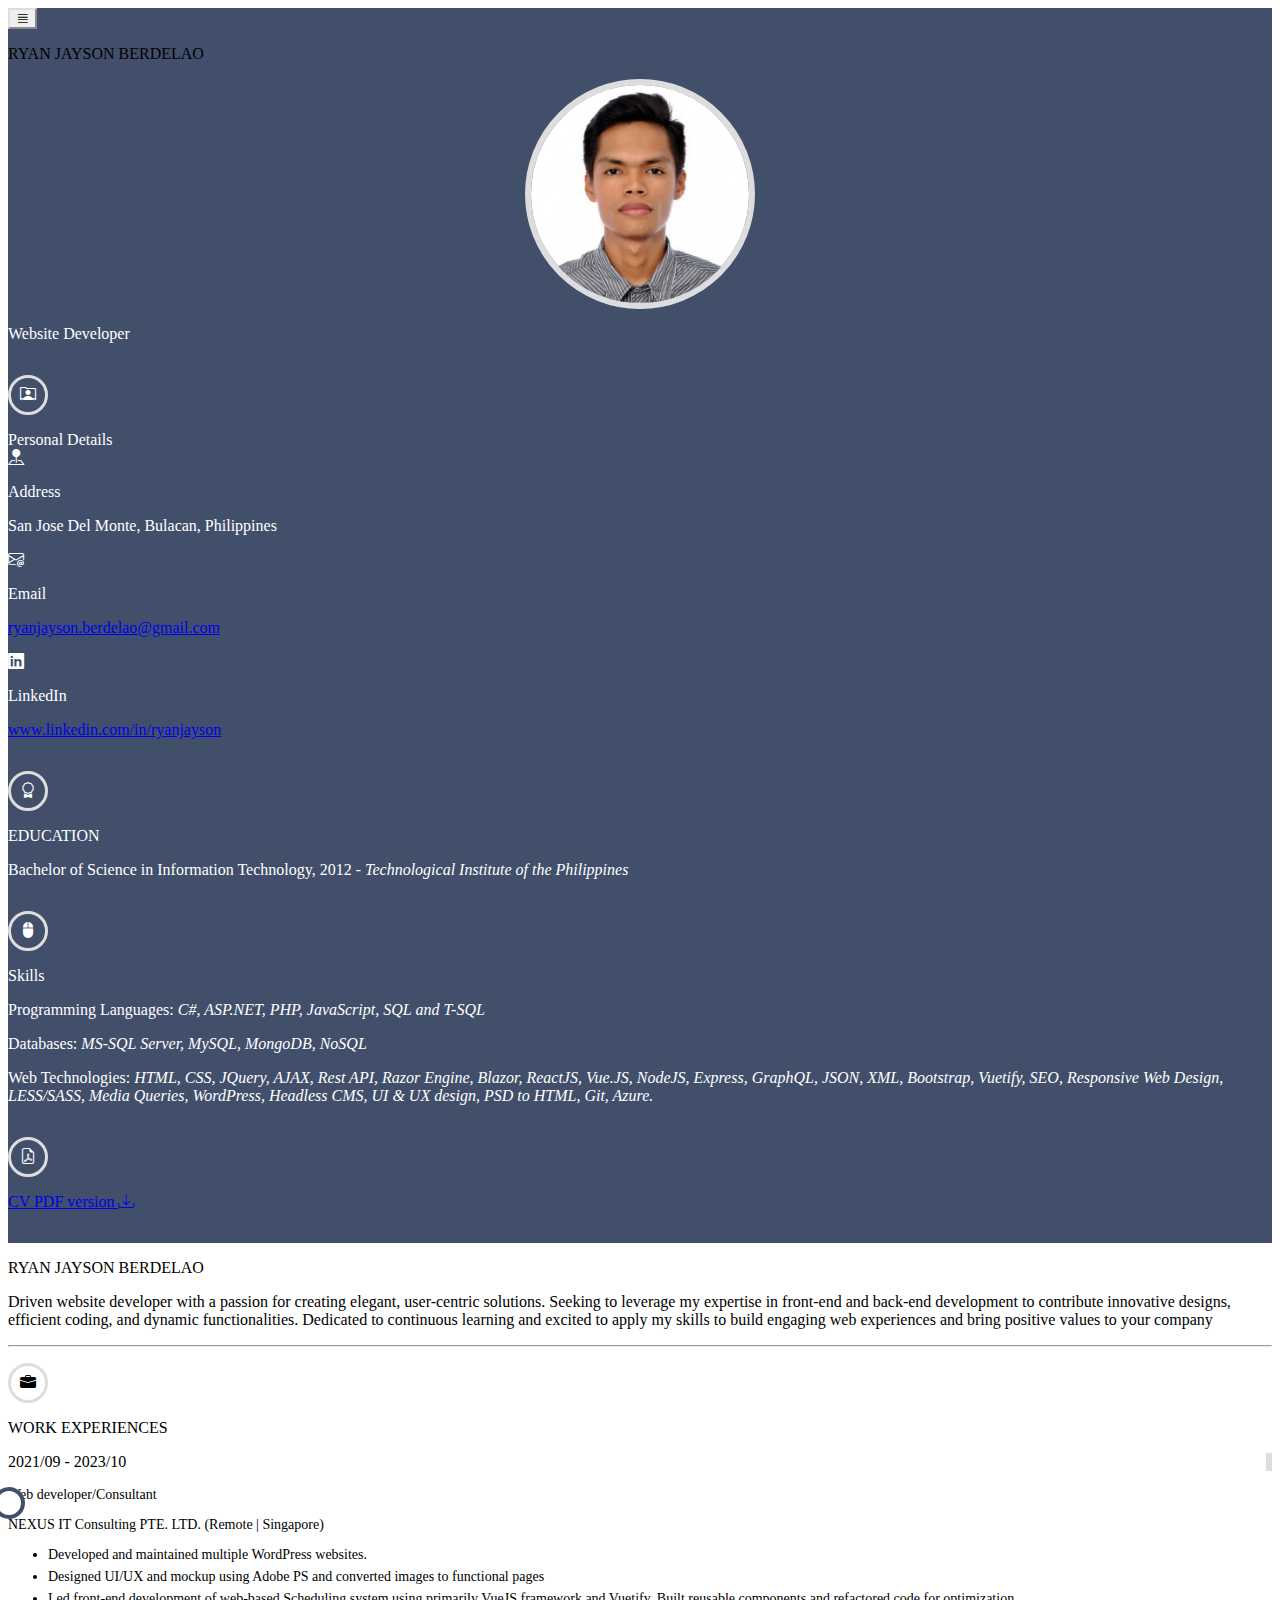
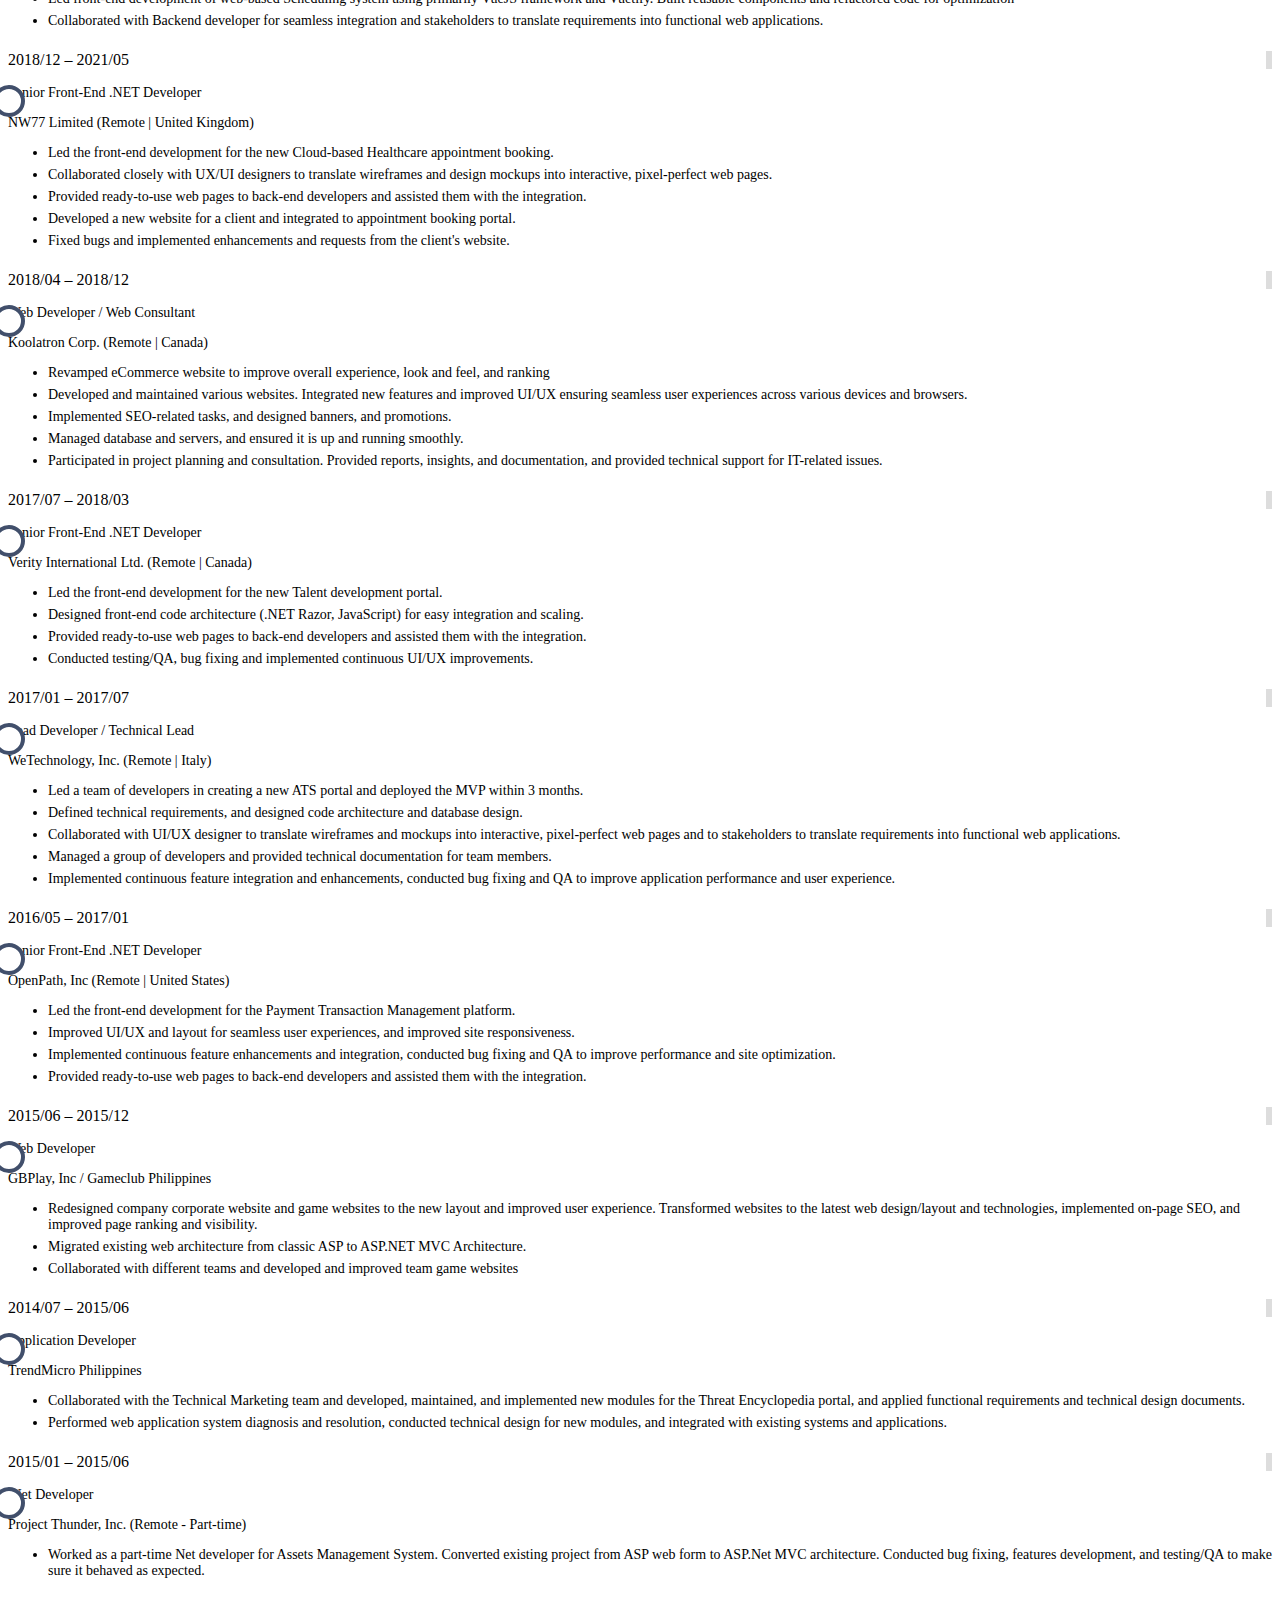
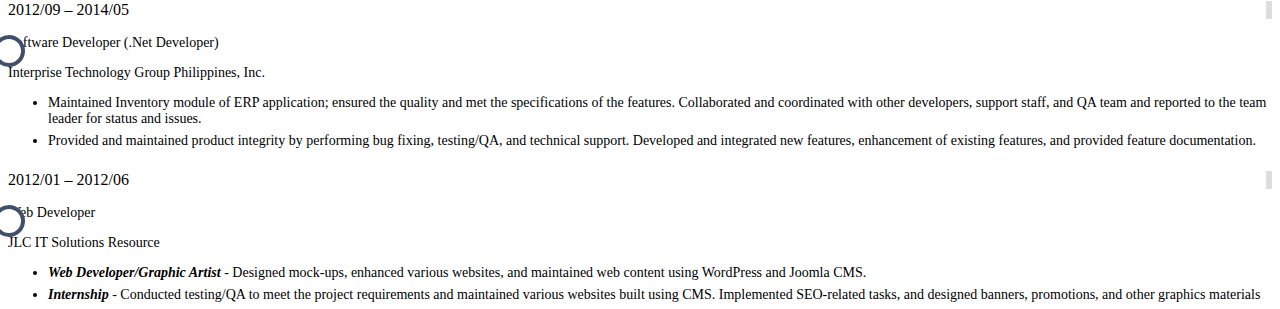
<file: index.html>
<!DOCTYPE html>
<html lang="en">
  <head>
    <meta charset="UTF-8" />
    <meta name="viewport" content="width=device-width, initial-scale=1.0" />
    <meta http-equiv="X-UA-Compatible" content="ie=edge" />
    <title>Ryan Jayson Berdelao | Website Developer</title>
    <link
      href="https://cdn.jsdelivr.net/npm/bootstrap@5.3.1/dist/css/bootstrap.min.css"
      rel="stylesheet"
      integrity="sha384-4bw+/aepP/YC94hEpVNVgiZdgIC5+VKNBQNGCHeKRQN+PtmoHDEXuppvnDJzQIu9"
      crossorigin="anonymous"
    />
    <link rel="preconnect" href="https://fonts.googleapis.com" />
    <link rel="preconnect" href="https://fonts.gstatic.com" crossorigin />
    <link
      href="https://fonts.googleapis.com/css2?family=Lato:wght@300;400&family=Oswald:wght@400;500;600;700&display=swap"
      rel="stylesheet"
    />
    <link
      rel="stylesheet"
      href="https://cdn.jsdelivr.net/npm/bootstrap-icons@1.11.1/font/bootstrap-icons.css"
    />
    <link rel="stylesheet" href="css/style.css" />
  </head>
  <body>
    <main>
      <div class="container-fluid">
        <div class="row">
          <div class="col-md-12 col-lg-3 p-0">
            <nav class="navbar navbar-expand-lg">
              <div class="container-fluid p-0">
                <button
                  class="navbar-toggler text-light mx-2"
                  type="button"
                  data-bs-toggle="collapse"
                  data-bs-target="#navbarSupportedContent"
                  aria-controls="navbarSupportedContent"
                  aria-expanded="false"
                  aria-label="Toggle navigation"
                >
                  <i class="h1 bi bi-justify"></i>
                </button>

                <p class="h3 px-2 text-light flex-grow-1 d-lg-none">
                  RYAN JAYSON BERDELAO
                </p>

                <div
                  class="collapse navbar-collapse"
                  id="navbarSupportedContent"
                >
                  <section id="sidebar">
                    <div class="profile mt-4">
                      <img src="./img/profile.jpg" />
                    </div>
                    <p class="text-center p-4 m-0 w-100 h4">
                      Website Developer
                    </p>

                    <div class="d-flex align-items-center px-3 text-uppercase">
                      <p class="rounded-circle-icon m-0 me-2">
                        <i class="bi bi-person-rolodex fs-5"></i>
                      </p>
                      Personal Details
                    </div>

                    <div class="profile-personal p-4 pb-5">
                      <div class="profile-item d-flex flex-wrap flex-lg-nowrap">
                        <i class="bi bi-pin-map-fill fs-5 me-4 me-lg-3"></i>
                        <div class="d-flex flex-column">
                          <p class="m-0">Address</p>
                          <p class="text-white-50 small">
                            San Jose Del Monte, Bulacan, Philippines
                          </p>
                        </div>
                      </div>

                      <div class="profile-item d-flex flex-wrap flex-lg-nowrap">
                        <i class="bi bi-envelope-at fs-5 me-4 me-lg-3"></i>
                        <div class="d-flex flex-column">
                          <p class="m-0">Email</p>
                          <p class="text-white-50 small">
                            <a
                              href="mailto:ryanjayson.berdelao@gmail.com"
                              class="text-white-50"
                              >ryanjayson.berdelao@gmail.com</a
                            >
                          </p>
                        </div>
                      </div>

                      <div class="profile-item d-flex flex-wrap flex-lg-nowrap">
                        <i class="bi bi-linkedin fs-5 me-4 me-lg-3"></i>
                        <div class="d-flex flex-column">
                          <p class="m-0">LinkedIn</p>
                          <p class="text-white-50 small">
                            <a
                              href="https://www.linkedin.com/in/ryanjayson/"
                              class="text-white-50"
                              target="_blank"
                              >www.linkedin.com/in/ryanjayson</a
                            >
                          </p>
                        </div>
                      </div>
                    </div>

                    <div class="d-flex align-items-center px-3 text-uppercase">
                      <p class="rounded-circle-icon m-0 me-2">
                        <i class="bi bi-award fs-5"></i>
                      </p>
                      EDUCATION
                    </div>
                    <div class="profile-personal p-4 pb-5">
                      <div class="profile-item d-flex">
                        <p class="m-0">
                          Bachelor of Science in Information Technology, 2012 -
                          <i class="m-0 text-white-50">
                            Technological Institute of the Philippines
                          </i>
                        </p>
                      </div>
                    </div>

                    <div class="d-flex align-items-center px-3 text-uppercase">
                      <p class="rounded-circle-icon m-0 me-2">
                        <i class="bi bi-mouse2-fill fs-5"></i>
                      </p>
                      Skills
                    </div>
                    <div class="profile-personal p-4 pb-5">
                      <div class="profile-item d-flex">
                        <p class="m-0">
                          Programming Languages:
                          <i class="m-0 text-white-50 fst-normal">
                            C#, ASP.NET, PHP, JavaScript, SQL and T-SQL
                          </i>
                        </p>
                      </div>

                      <div class="profile-item d-flex">
                        <p class="m-0">
                          Databases:
                          <i class="m-0 text-white-50 fst-normal">
                            MS-SQL Server, MySQL, MongoDB, NoSQL
                          </i>
                        </p>
                      </div>

                      <div class="profile-item d-flex">
                        <p class="m-0">
                          Web Technologies:
                          <i class="m-0 text-white-50 fst-normal">
                            HTML, CSS, JQuery, AJAX, Rest API, Razor Engine,
                            Blazor, ReactJS, Vue.JS, NodeJS, Express, GraphQL,
                            JSON, XML, Bootstrap, Vuetify, SEO, Responsive Web
                            Design, LESS/SASS, Media Queries, WordPress,
                            Headless CMS, UI & UX design, PSD to HTML, Git,
                            Azure.
                          </i>
                        </p>
                      </div>
                    </div>

                    <div
                      class="d-flex align-items-center px-3 text-uppercase is-full pb-5"
                    >
                      <p class="rounded-circle-icon m-0 me-2">
                        <i class="bi bi-file-earmark-code fs-5"></i>
                      </p>
                      <a href="portfolio.html" class="text-white-50"
                        >Portfolio</a
                      >
                    </div>

                    <div class="d-flex align-items-center px-3">
                      <p class="rounded-circle-icon m-0 me-2">
                        <i class="bi bi-file-earmark-pdf fs-5"></i>
                      </p>

                      <a
                        href="./assets/RYAN JAYSON BERDELAO.pdf"
                        class="text-white-50"
                        target="_blank"
                      >
                        CV PDF version
                        <i class="bi bi-download"></i>
                      </a>
                    </div>

                    <p id="gfg"></p>
                  </section>
                </div>
              </div>
            </nav>
          </div>

          <div class="col-md-12 col-lg-9 p-0">
            <p id="about" class="h2 pt-3 px-3 d-none d-lg-block">
              RYAN JAYSON BERDELAO
            </p>
            <p class="text-secondary py-3 px-3">
              Driven website developer with a passion for creating elegant,
              user-centric solutions. Seeking to leverage my expertise in
              front-end and back-end development to contribute innovative
              designs, efficient coding, and dynamic functionalities. Dedicated
              to continuous learning and excited to apply my skills to build
              engaging web experiences and bring positive values to your company
            </p>
            <hr class="mx-3" />

            <div id="work-experience" class="d-flex align-items-center px-3">
              <p class="rounded-circle-icon m-0 me-2">
                <i class="bi bi-briefcase-fill"></i>
              </p>
              WORK EXPERIENCES
            </div>
            <div class="timeline px-3">
              <div class="timeline-item d-flex flex-row">
                <div class="timeline-date p-2"><p>2021/09 - 2023/10</p></div>
                <div class="timeline-content px-3 px-md-5 pb-2">
                  <p class="fs-5 m-0">Web developer/Consultant</p>
                  <p class="text-secondary mb-1">
                    NEXUS IT Consulting PTE. LTD. (Remote | Singapore)
                  </p>
                  <ul class="text-secondary">
                    <li>
                      Developed and maintained multiple WordPress websites.
                    </li>
                    <li>
                      Designed UI/UX and mockup using Adobe PS and converted
                      images to functional pages
                    </li>
                    <li>
                      Led front-end development of web-based Scheduling system
                      using primarily VueJS framework and Vuetify. Built
                      reusable components and refactored code for optimization
                    </li>
                    <li>
                      Collaborated with Backend developer for seamless
                      integration and stakeholders to translate requirements
                      into functional web applications.
                    </li>
                  </ul>
                </div>
              </div>

              <div class="timeline-item d-flex flex-row">
                <div class="timeline-date p-2"><p>2018/12 – 2021/05</p></div>
                <div class="timeline-content px-3 px-md-5 pb-2">
                  <p class="fs-5 m-0">Senior Front-End .NET Developer</p>
                  <p class="text-secondary mb-1">
                    NW77 Limited (Remote | United Kingdom)
                  </p>
                  <ul class="text-secondary">
                    <li>
                      Led the front-end development for the new Cloud-based
                      Healthcare appointment booking.
                    </li>
                    <li>
                      Collaborated closely with UX/UI designers to translate
                      wireframes and design mockups into interactive,
                      pixel-perfect web pages.
                    </li>
                    <li>
                      Provided ready-to-use web pages to back-end developers and
                      assisted them with the integration.
                    </li>
                    <li>
                      Developed a new website for a client and integrated to
                      appointment booking portal.
                    </li>
                    <li>
                      Fixed bugs and implemented enhancements and requests from
                      the client's website.
                    </li>
                  </ul>
                </div>
              </div>

              <div class="timeline-item d-flex flex-row">
                <div class="timeline-date p-2"><p>2018/04 – 2018/12</p></div>
                <div class="timeline-content px-3 px-md-5 pb-2">
                  <p class="fs-5 m-0">Web Developer / Web Consultant</p>
                  <p class="text-secondary mb-1">
                    Koolatron Corp. (Remote | Canada)
                  </p>
                  <ul class="text-secondary">
                    <li>
                      Revamped eCommerce website to improve overall experience,
                      look and feel, and ranking
                    </li>
                    <li>
                      Developed and maintained various websites. Integrated new
                      features and improved UI/UX ensuring seamless user
                      experiences across various devices and browsers.
                    </li>
                    <li>
                      Implemented SEO-related tasks, and designed banners, and
                      promotions.
                    </li>
                    <li>
                      Managed database and servers, and ensured it is up and
                      running smoothly.
                    </li>
                    <li>
                      Participated in project planning and consultation.
                      Provided reports, insights, and documentation, and
                      provided technical support for IT-related issues.
                    </li>
                  </ul>
                </div>
              </div>

              <div class="timeline-item d-flex flex-row">
                <div class="timeline-date p-2"><p>2017/07 – 2018/03</p></div>
                <div class="timeline-content px-3 px-md-5 pb-2">
                  <p class="fs-5 m-0">Senior Front-End .NET Developer</p>
                  <p class="text-secondary mb-1">
                    Verity International Ltd. (Remote | Canada)
                  </p>
                  <ul class="text-secondary">
                    <li>
                      Led the front-end development for the new Talent
                      development portal.
                    </li>
                    <li>
                      Designed front-end code architecture (.NET Razor,
                      JavaScript) for easy integration and scaling.
                    </li>
                    <li>
                      Provided ready-to-use web pages to back-end developers and
                      assisted them with the integration.
                    </li>
                    <li>
                      Conducted testing/QA, bug fixing and implemented
                      continuous UI/UX improvements.
                    </li>
                  </ul>
                </div>
              </div>

              <div class="timeline-item d-flex flex-row">
                <div class="timeline-date p-2"><p>2017/01 – 2017/07</p></div>
                <div class="timeline-content px-3 px-md-5 pb-2">
                  <p class="fs-5 m-0">Lead Developer / Technical Lead</p>
                  <p class="text-secondary mb-1">
                    WeTechnology, Inc. (Remote | Italy)
                  </p>
                  <ul class="text-secondary">
                    <li>
                      Led a team of developers in creating a new ATS portal and
                      deployed the MVP within 3 months.
                    </li>
                    <li>
                      Defined technical requirements, and designed code
                      architecture and database design.
                    </li>
                    <li>
                      Collaborated with UI/UX designer to translate wireframes
                      and mockups into interactive, pixel-perfect web pages and
                      to stakeholders to translate requirements into functional
                      web applications.
                    </li>
                    <li>
                      Managed a group of developers and provided technical
                      documentation for team members.
                    </li>
                    <li>
                      Implemented continuous feature integration and
                      enhancements, conducted bug fixing and QA to improve
                      application performance and user experience.
                    </li>
                  </ul>
                </div>
              </div>

              <div class="timeline-item d-flex flex-row">
                <div class="timeline-date p-2"><p>2016/05 – 2017/01</p></div>
                <div class="timeline-content px-3 px-md-5 pb-2">
                  <p class="fs-5 m-0">Senior Front-End .NET Developer</p>
                  <p class="text-secondary mb-1">
                    OpenPath, Inc (Remote | United States)
                  </p>
                  <ul class="text-secondary">
                    <li>
                      Led the front-end development for the Payment Transaction
                      Management platform.
                    </li>
                    <li>
                      Improved UI/UX and layout for seamless user experiences,
                      and improved site responsiveness.
                    </li>
                    <li>
                      Implemented continuous feature enhancements and
                      integration, conducted bug fixing and QA to improve
                      performance and site optimization.
                    </li>
                    <li>
                      Provided ready-to-use web pages to back-end developers and
                      assisted them with the integration.
                    </li>
                  </ul>
                </div>
              </div>

              <div class="timeline-item d-flex flex-row">
                <div class="timeline-date p-2"><p>2015/06 – 2015/12</p></div>
                <div class="timeline-content px-3 px-md-5 pb-2">
                  <p class="fs-5 m-0">Web Developer</p>
                  <p class="text-secondary mb-1">
                    GBPlay, Inc / Gameclub Philippines
                  </p>
                  <ul class="text-secondary">
                    <li>
                      Redesigned company corporate website and game websites to
                      the new layout and improved user experience. Transformed
                      websites to the latest web design/layout and technologies,
                      implemented on-page SEO, and improved page ranking and
                      visibility.
                    </li>
                    <li>
                      Migrated existing web architecture from classic ASP to
                      ASP.NET MVC Architecture.
                    </li>
                    <li>
                      Collaborated with different teams and developed and
                      improved team game websites
                    </li>
                  </ul>
                </div>
              </div>

              <div class="timeline-item d-flex flex-row">
                <div class="timeline-date p-2"><p>2014/07 – 2015/06</p></div>
                <div class="timeline-content px-3 px-md-5 pb-2">
                  <p class="fs-5 m-0">Application Developer</p>
                  <p class="text-secondary mb-1">TrendMicro Philippines</p>
                  <ul class="text-secondary">
                    <li>
                      Collaborated with the Technical Marketing team and
                      developed, maintained, and implemented new modules for the
                      Threat Encyclopedia portal, and applied functional
                      requirements and technical design documents.
                    </li>
                    <li>
                      Performed web application system diagnosis and resolution,
                      conducted technical design for new modules, and integrated
                      with existing systems and applications.
                    </li>
                  </ul>
                </div>
              </div>

              <div class="timeline-item d-flex flex-row">
                <div class="timeline-date p-2"><p>2015/01 – 2015/06</p></div>
                <div class="timeline-content px-3 px-md-5 pb-2">
                  <p class="fs-5 m-0">.Net Developer</p>
                  <p class="text-secondary mb-1">
                    Project Thunder, Inc. (Remote - Part-time)
                  </p>
                  <ul class="text-secondary">
                    <li>
                      Worked as a part-time Net developer for Assets Management
                      System. Converted existing project from ASP web form to
                      ASP.Net MVC architecture. Conducted bug fixing, features
                      development, and testing/QA to make sure it behaved as
                      expected.
                    </li>
                  </ul>
                </div>
              </div>

              <div class="timeline-item d-flex flex-row">
                <div class="timeline-date p-2"><p>2012/09 – 2014/05</p></div>
                <div class="timeline-content px-3 px-md-5 pb-2">
                  <p class="fs-5 m-0">Software Developer (.Net Developer)</p>
                  <p class="text-secondary mb-1">
                    Interprise Technology Group Philippines, Inc.
                  </p>
                  <ul class="text-secondary">
                    <li>
                      Maintained Inventory module of ERP application; ensured
                      the quality and met the specifications of the features.
                      Collaborated and coordinated with other developers,
                      support staff, and QA team and reported to the team leader
                      for status and issues.
                    </li>
                    <li>
                      Provided and maintained product integrity by performing
                      bug fixing, testing/QA, and technical support. Developed
                      and integrated new features, enhancement of existing
                      features, and provided feature documentation.
                    </li>
                  </ul>
                </div>
              </div>

              <div class="timeline-item d-flex flex-row">
                <div class="timeline-date p-2"><p>2012/01 – 2012/06</p></div>
                <div class="timeline-content px-3 px-md-5 pb-2">
                  <p class="fs-5 m-0">Web Developer</p>
                  <p class="text-secondary mb-1">JLC IT Solutions Resource</p>
                  <ul class="text-secondary">
                    <li>
                      <i
                        ><b class="text-secondary"
                          >Web Developer/Graphic Artist</b
                        ></i
                      >
                      - Designed mock-ups, enhanced various websites, and
                      maintained web content using WordPress and Joomla CMS.
                    </li>
                    <li>
                      <i><b class="text-secondary">Internship</b></i> -
                      Conducted testing/QA to meet the project requirements and
                      maintained various websites built using CMS. Implemented
                      SEO-related tasks, and designed banners, promotions, and
                      other graphics materials
                    </li>
                  </ul>
                </div>
              </div>
            </div>
          </div>
        </div>
      </div>
    </main>
  </body>
  <script
    src="https://code.jquery.com/jquery-3.6.1.js"
    integrity="sha256-3zlB5s2uwoUzrXK3BT7AX3FyvojsraNFxCc2vC/7pNI="
    crossorigin="anonymous"
  ></script>
  <script
    src="https://cdn.jsdelivr.net/npm/bootstrap@5.3.1/dist/js/bootstrap.bundle.min.js"
    integrity="sha384-HwwvtgBNo3bZJJLYd8oVXjrBZt8cqVSpeBNS5n7C8IVInixGAoxmnlMuBnhbgrkm"
    crossorigin="anonymous"
  ></script>
  <script>
    let params = new URL(document.location).searchParams;
    let full = params.get("full");
    var isFull = full === "true" || full === "1";

    if (isFull) {
      const showEl = document.getElementsByClassName("is-full");
      for (const el of showEl) {
        el.classList.add("activated");
      }
    }
  </script>

  <script src="https://ajax.googleapis.com/ajax/libs/jquery/3.2.1/jquery.min.js"></script>

  <script>
    $.getJSON("https://api.ipify.org?format=json", function (data) {
      //   $("#gfg").html(data.ip);
    });
  </script>
</html>
</file>
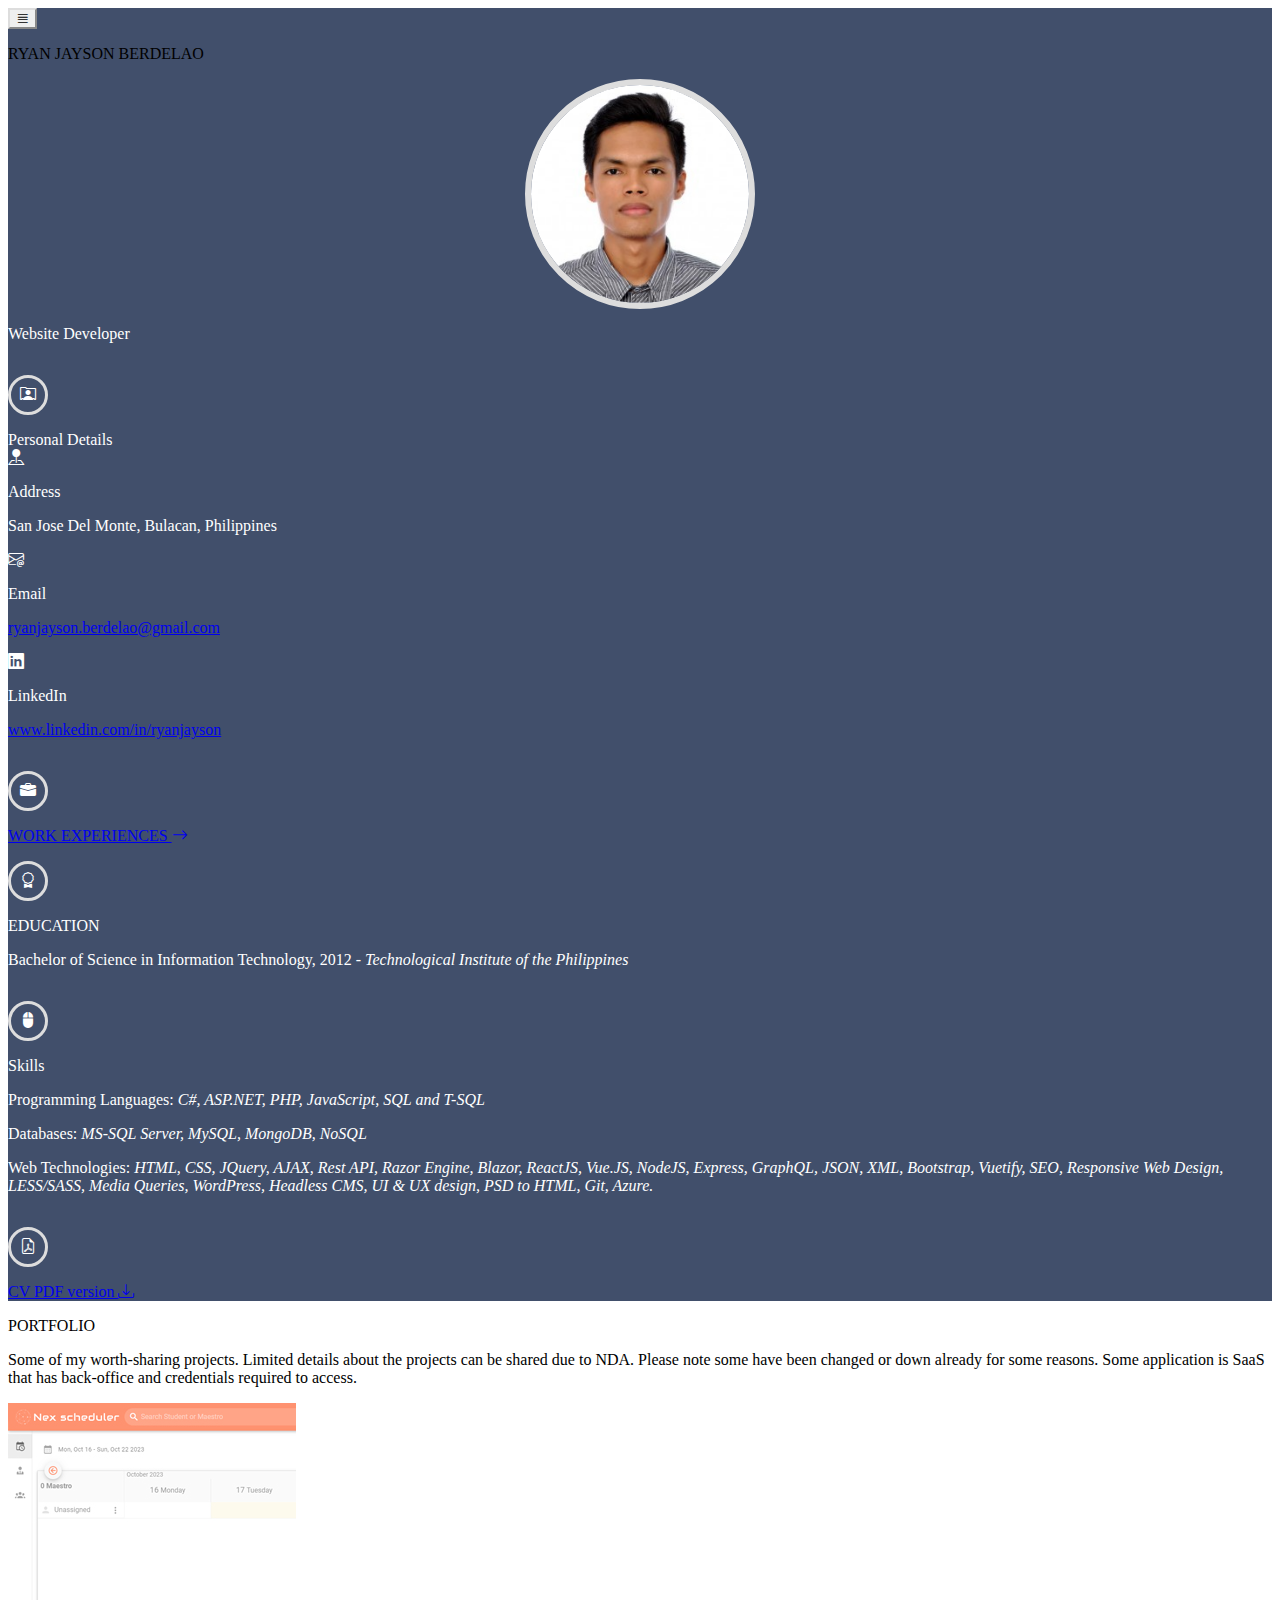
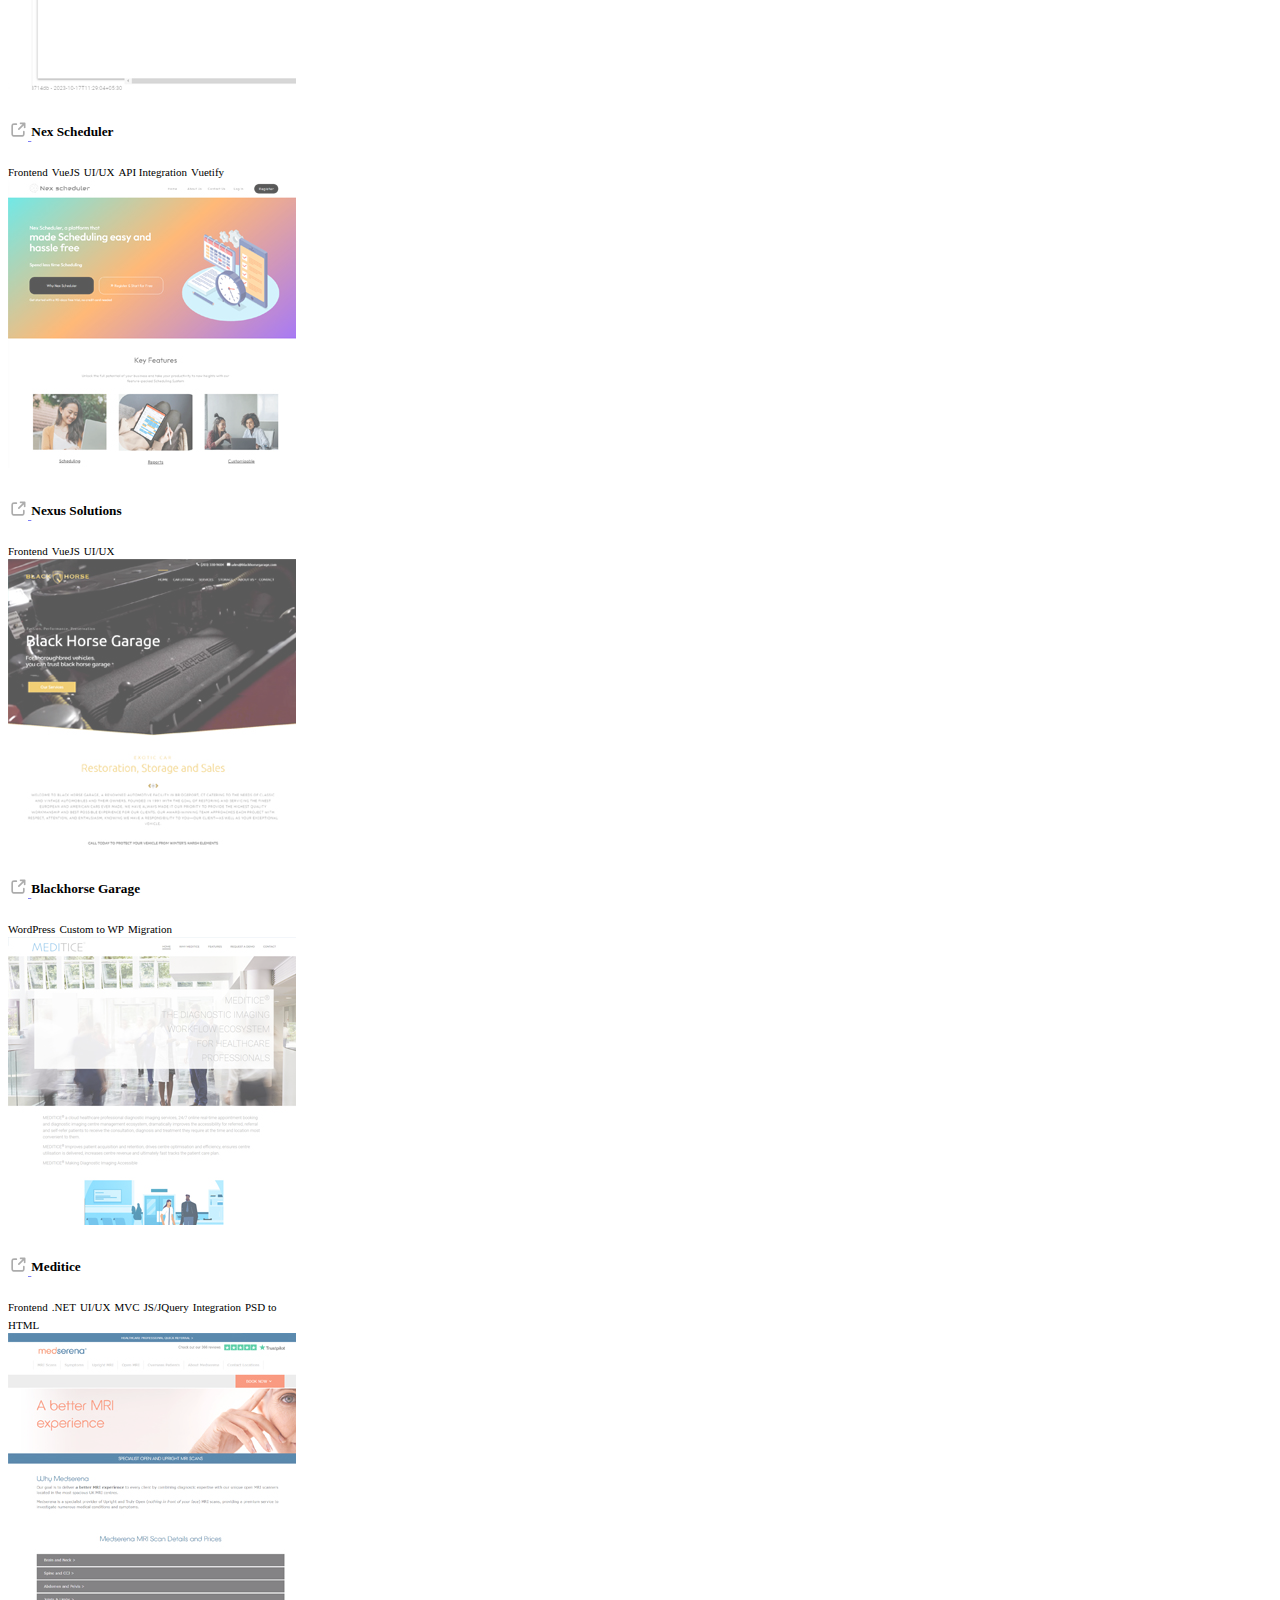
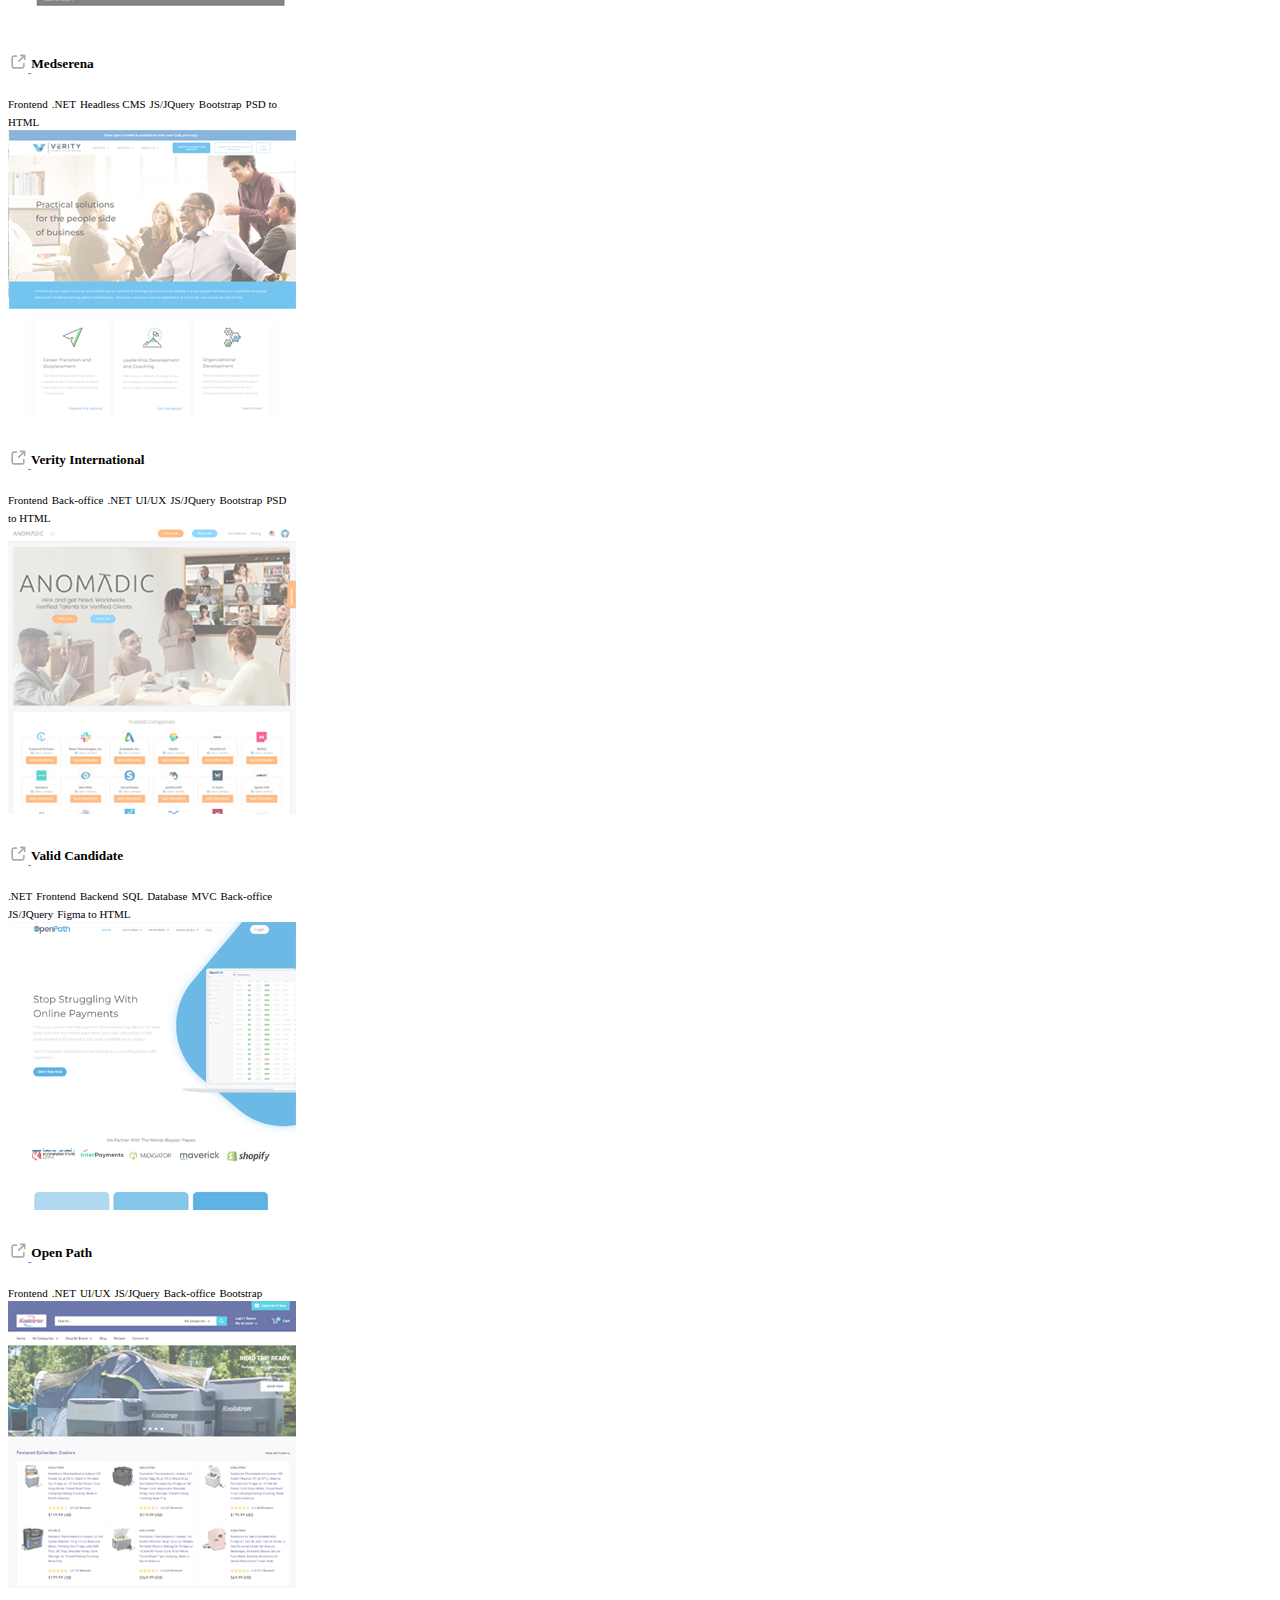
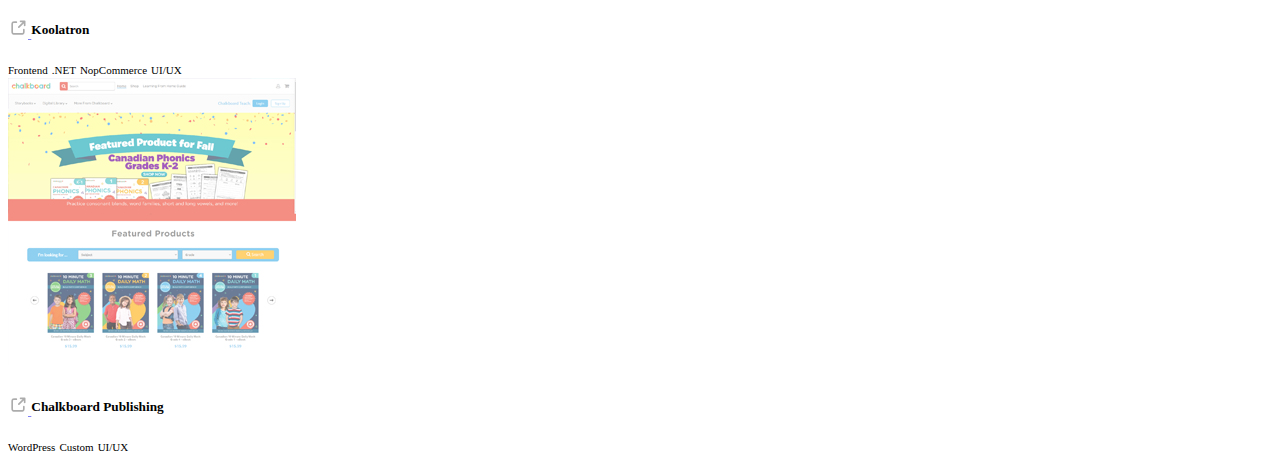
<file: portfolio.html>
<!DOCTYPE html>
<html lang="en">
  <head>
    <meta charset="UTF-8" />
    <meta name="viewport" content="width=device-width, initial-scale=1.0" />
    <meta http-equiv="X-UA-Compatible" content="ie=edge" />
    <title>Ryan Jayson Berdelao | Portfolio</title>
    <link
      href="https://cdn.jsdelivr.net/npm/bootstrap@5.3.1/dist/css/bootstrap.min.css"
      rel="stylesheet"
      integrity="sha384-4bw+/aepP/YC94hEpVNVgiZdgIC5+VKNBQNGCHeKRQN+PtmoHDEXuppvnDJzQIu9"
      crossorigin="anonymous"
    />
    <link rel="preconnect" href="https://fonts.googleapis.com" />
    <link rel="preconnect" href="https://fonts.gstatic.com" crossorigin />
    <link
      href="https://fonts.googleapis.com/css2?family=Lato:wght@300;400&family=Oswald:wght@400;500;600;700&display=swap"
      rel="stylesheet"
    />
    <link
      rel="stylesheet"
      href="https://cdn.jsdelivr.net/npm/bootstrap-icons@1.11.1/font/bootstrap-icons.css"
    />
    <link rel="stylesheet" href="css/style.css" />
  </head>
  <body>
    <main>
      <div class="container-fluid">
        <div class="row">
          <div class="col-md-12 col-lg-3 p-0">
            <nav class="navbar navbar-expand-lg">
              <div class="container-fluid p-0">
                <button
                  class="navbar-toggler text-light mx-2"
                  type="button"
                  data-bs-toggle="collapse"
                  data-bs-target="#navbarSupportedContent"
                  aria-controls="navbarSupportedContent"
                  aria-expanded="false"
                  aria-label="Toggle navigation"
                >
                  <i class="h1 bi bi-justify"></i>
                </button>

                <p class="h3 px-2 text-light flex-grow-1 d-lg-none">
                  RYAN JAYSON BERDELAO
                </p>

                <div
                  class="collapse navbar-collapse"
                  id="navbarSupportedContent"
                >
                  <section id="sidebar">
                    <div class="profile mt-4">
                      <img src="./img/profile.jpg" />
                    </div>
                    <p class="text-center p-4 m-0 w-100 h4">
                      Website Developer
                    </p>

                    <div class="d-flex align-items-center px-3 text-uppercase">
                      <p class="rounded-circle-icon m-0 me-2">
                        <i class="bi bi-person-rolodex fs-5"></i>
                      </p>
                      Personal Details
                    </div>

                    <div class="profile-personal p-4 pb-5">
                      <div class="profile-item d-flex flex-wrap flex-lg-nowrap">
                        <i class="bi bi-pin-map-fill fs-5 me-4 me-lg-3"></i>
                        <div class="d-flex flex-column">
                          <p class="m-0">Address</p>
                          <p class="text-white-50 small">
                            San Jose Del Monte, Bulacan, Philippines
                          </p>
                        </div>
                      </div>

                      <div class="profile-item d-flex flex-wrap flex-lg-nowrap">
                        <i class="bi bi-envelope-at fs-5 me-4 me-lg-3"></i>
                        <div class="d-flex flex-column">
                          <p class="m-0">Email</p>
                          <p class="text-white-50 small">
                            <a
                              href="mailto:ryanjayson.berdelao@gmail.com"
                              class="text-white-50"
                              >ryanjayson.berdelao@gmail.com</a
                            >
                          </p>
                        </div>
                      </div>

                      <div class="profile-item d-flex flex-wrap flex-lg-nowrap">
                        <i class="bi bi-linkedin fs-5 me-4 me-lg-3"></i>
                        <div class="d-flex flex-column">
                          <p class="m-0">LinkedIn</p>
                          <p class="text-white-50 small">
                            <a
                              href="https://www.linkedin.com/in/ryanjayson/"
                              class="text-white-50"
                              target="_blank"
                              >www.linkedin.com/in/ryanjayson</a
                            >
                          </p>
                        </div>
                      </div>
                    </div>

                    <div class="d-flex align-items-center px-3 pb-5">
                      <p class="rounded-circle-icon m-0 me-2">
                        <i class="bi bi-briefcase-fill"></i>
                      </p>

                      <a href="index.html?full=1" class="text-white-50">
                        WORK EXPERIENCES
                        <i class="bi bi-arrow-right"></i>
                      </a>
                    </div>

                    <div class="d-flex align-items-center px-3 text-uppercase">
                      <p class="rounded-circle-icon m-0 me-2">
                        <i class="bi bi-award fs-5"></i>
                      </p>
                      EDUCATION
                    </div>
                    <div class="profile-personal p-4 pb-5">
                      <div class="profile-item d-flex">
                        <p class="m-0">
                          Bachelor of Science in Information Technology, 2012 -
                          <i class="m-0 text-white-50">
                            Technological Institute of the Philippines
                          </i>
                        </p>
                      </div>
                    </div>

                    <div class="d-flex align-items-center px-3 text-uppercase">
                      <p class="rounded-circle-icon m-0 me-2">
                        <i class="bi bi-mouse2-fill fs-5"></i>
                      </p>
                      Skills
                    </div>
                    <div class="profile-personal p-4 pb-5">
                      <div class="profile-item d-flex">
                        <p class="m-0">
                          Programming Languages:
                          <i class="m-0 text-white-50 fst-normal">
                            C#, ASP.NET, PHP, JavaScript, SQL and T-SQL
                          </i>
                        </p>
                      </div>

                      <div class="profile-item d-flex">
                        <p class="m-0">
                          Databases:
                          <i class="m-0 text-white-50 fst-normal">
                            MS-SQL Server, MySQL, MongoDB, NoSQL
                          </i>
                        </p>
                      </div>

                      <div class="profile-item d-flex">
                        <p class="m-0">
                          Web Technologies:
                          <i class="m-0 text-white-50 fst-normal">
                            HTML, CSS, JQuery, AJAX, Rest API, Razor Engine,
                            Blazor, ReactJS, Vue.JS, NodeJS, Express, GraphQL,
                            JSON, XML, Bootstrap, Vuetify, SEO, Responsive Web
                            Design, LESS/SASS, Media Queries, WordPress,
                            Headless CMS, UI & UX design, PSD to HTML, Git,
                            Azure.
                          </i>
                        </p>
                      </div>
                    </div>

                    <div class="d-flex align-items-center px-3">
                      <p class="rounded-circle-icon m-0 me-2">
                        <i class="bi bi-file-earmark-pdf fs-5"></i>
                      </p>

                      <a
                        href="./assets/RYAN JAYSON BERDELAO.pdf"
                        class="text-white-50"
                        target="_blank"
                      >
                        CV PDF version
                        <i class="bi bi-download"></i>
                      </a>
                    </div>
                  </section>
                </div>
              </div>
            </nav>
          </div>

          <div class="col-md-12 col-lg-9 p-5">
            <p class="fs-3">PORTFOLIO</p>

            <p>
              Some of my worth-sharing projects. Limited details about the
              projects can be shared due to NDA. Please note some have been
              changed or down already for some reasons. Some application is SaaS
              that has back-office and credentials required to access.
            </p>
            <div
              class="d-flex flex-row justify-content-between align-content-around flex-wrap"
            >
              <div class="card mb-5 flex-md-grow-0 flex-grow-1">
                <img
                  src="./img/porfolio/nexscheduler.jpg"
                  class="card-img-top"
                  alt="Nex Scheduler"
                />
                <div class="card-body">
                  <h5 class="card-title">
                    <a
                      class="external-link-btn icon-link icon-link-hover"
                      href="https://scheduler.goodgermy.com/"
                      target="_blank"
                    >
                      <img src="./img/external-link.svg" />
                    </a>
                    Nex Scheduler
                  </h5>
                  <span class="badge rounded-pill text-bg-primary"
                    >Frontend</span
                  >
                  <span class="badge rounded-pill text-bg-primary">VueJS</span>
                  <span class="badge rounded-pill text-bg-primary">UI/UX</span>
                  <span class="badge rounded-pill text-bg-primary"
                    >API Integration</span
                  >

                  <span class="badge rounded-pill text-bg-primary"
                    >Vuetify</span
                  >
                </div>
              </div>

              <div class="card mb-5 flex-md-grow-0 flex-grow-1">
                <img
                  src="./img/porfolio/nexus.jpg"
                  class="card-img-top"
                  alt="Nexus Solutions"
                />
                <div class="card-body">
                  <h5 class="card-title">
                    <a
                      class="external-link-btn icon-link icon-link-hover"
                      href="https://mynexussolution.com"
                      target="_blank"
                    >
                      <img src="./img/external-link.svg" />
                    </a>
                    Nexus Solutions
                  </h5>
                  <span class="badge rounded-pill text-bg-primary"
                    >Frontend</span
                  >
                  <span class="badge rounded-pill text-bg-primary">VueJS</span>
                  <span class="badge rounded-pill text-bg-primary">UI/UX</span>
                </div>
              </div>

              <div class="card mb-5 flex-md-grow-0 flex-grow-1">
                <img
                  src="./img/porfolio/blackhorse.jpg"
                  class="card-img-top"
                  alt="Blackhorse Garage"
                />
                <div class="card-body">
                  <h5 class="card-title">
                    <a
                      class="external-link-btn icon-link icon-link-hover"
                      href="https://blackhorsegarage.com/"
                      target="_blank"
                    >
                      <img src="./img/external-link.svg" />
                    </a>
                    Blackhorse Garage
                  </h5>
                  <span class="badge rounded-pill text-bg-primary"
                    >WordPress</span
                  >
                  <span class="badge rounded-pill text-bg-primary"
                    >Custom to WP</span
                  >
                  <span class="badge rounded-pill text-bg-primary"
                    >Migration</span
                  >
                </div>
              </div>

              <div class="card mb-5 flex-md-grow-0 flex-grow-1">
                <img
                  src="./img/porfolio/meditice.jpg"
                  class="card-img-top"
                  alt="Meditice"
                />
                <div class="card-body">
                  <h5 class="card-title">
                    <a
                      class="external-link-btn icon-link icon-link-hover"
                      href="https://meditice.com"
                      target="_blank"
                    >
                      <img src="./img/external-link.svg" />
                    </a>
                    Meditice
                  </h5>
                  <span class="badge rounded-pill text-bg-primary"
                    >Frontend</span
                  >
                  <span class="badge rounded-pill text-bg-primary">.NET</span>
                  <span class="badge rounded-pill text-bg-primary">UI/UX</span>
                  <span class="badge rounded-pill text-bg-primary">MVC</span>
                  <span class="badge rounded-pill text-bg-primary"
                    >JS/JQuery</span
                  >
                  <span class="badge rounded-pill text-bg-primary"
                    >Integration</span
                  >
                  <span class="badge rounded-pill text-bg-primary"
                    >PSD to HTML</span
                  >
                </div>
              </div>

              <div class="card mb-5 flex-md-grow-0 flex-grow-1">
                <img
                  src="./img/porfolio/medserena.jpg"
                  class="card-img-top"
                  alt="Medserena"
                />
                <div class="card-body">
                  <h5 class="card-title">
                    <a
                      class="external-link-btn icon-link icon-link-hover"
                      href="https://medserena.co.uk"
                      target="_blank"
                    >
                      <img src="./img/external-link.svg" />
                    </a>
                    Medserena
                  </h5>
                  <span class="badge rounded-pill text-bg-primary"
                    >Frontend</span
                  >
                  <span class="badge rounded-pill text-bg-primary">.NET</span>
                  <span class="badge rounded-pill text-bg-primary"
                    >Headless CMS</span
                  >
                  <span class="badge rounded-pill text-bg-primary"
                    >JS/JQuery</span
                  >
                  <span class="badge rounded-pill text-bg-primary"
                    >Bootstrap</span
                  >
                  <span class="badge rounded-pill text-bg-primary"
                    >PSD to HTML</span
                  >
                </div>
              </div>

              <div class="card mb-5 flex-md-grow-0 flex-grow-1">
                <img
                  src="./img/porfolio/verity.jpg"
                  class="card-img-top"
                  alt="Verity International"
                />
                <div class="card-body">
                  <h5 class="card-title">
                    <a
                      class="external-link-btn icon-link icon-link-hover"
                      href="https://www.verityintl.com/"
                      target="_blank"
                    >
                      <img src="./img/external-link.svg" />
                    </a>
                    Verity International
                  </h5>
                  <span class="badge rounded-pill text-bg-primary"
                    >Frontend</span
                  >
                  <span class="badge rounded-pill text-bg-primary"
                    >Back-office</span
                  >
                  <span class="badge rounded-pill text-bg-primary">.NET</span>
                  <span class="badge rounded-pill text-bg-primary">UI/UX</span>
                  <span class="badge rounded-pill text-bg-primary"
                    >JS/JQuery</span
                  >
                  <span class="badge rounded-pill text-bg-primary"
                    >Bootstrap</span
                  >
                  <span class="badge rounded-pill text-bg-primary"
                    >PSD to HTML</span
                  >
                </div>
              </div>

              <div class="card mb-5 flex-md-grow-0 flex-grow-1">
                <img
                  src="./img/porfolio/validcandidate.jpg"
                  class="card-img-top"
                  alt="Koolatron"
                />
                <div class="card-body">
                  <h5 class="card-title">
                    <a
                      class="external-link-btn icon-link icon-link-hover"
                      href="https://validcandidate.com/"
                      target="_blank"
                    >
                      <img src="./img/external-link.svg" />
                    </a>
                    Valid Candidate
                  </h5>
                  <span class="badge rounded-pill text-bg-primary">.NET</span>
                  <span class="badge rounded-pill text-bg-primary"
                    >Frontend</span
                  >
                  <span class="badge rounded-pill text-bg-primary"
                    >Backend</span
                  >
                  <span class="badge rounded-pill text-bg-primary">SQL</span>
                  <span class="badge rounded-pill text-bg-primary"
                    >Database</span
                  >
                  <span class="badge rounded-pill text-bg-primary">MVC</span>
                  <span class="badge rounded-pill text-bg-primary"
                    >Back-office</span
                  >
                  <span class="badge rounded-pill text-bg-primary"
                    >JS/JQuery</span
                  >
                  <span class="badge rounded-pill text-bg-primary"
                    >Figma to HTML</span
                  >
                </div>
              </div>

              <div class="card mb-5 flex-md-grow-0 flex-grow-1">
                <img
                  src="./img/porfolio/openpath.jpg"
                  class="card-img-top"
                  alt="Open Path"
                />
                <div class="card-body">
                  <h5 class="card-title">
                    <a
                      class="external-link-btn icon-link icon-link-hover"
                      href="https://openpath.io/"
                      target="_blank"
                    >
                      <img src="./img/external-link.svg" />
                    </a>
                    Open Path
                  </h5>

                  <span class="badge rounded-pill text-bg-primary"
                    >Frontend</span
                  >
                  <span class="badge rounded-pill text-bg-primary">.NET</span>
                  <span class="badge rounded-pill text-bg-primary">UI/UX</span>
                  <span class="badge rounded-pill text-bg-primary"
                    >JS/JQuery</span
                  >
                  <span class="badge rounded-pill text-bg-primary"
                    >Back-office</span
                  >
                  <span class="badge rounded-pill text-bg-primary"
                    >Bootstrap</span
                  >
                </div>
              </div>

              <div class="card mb-5 flex-md-grow-0 flex-grow-1">
                <img
                  src="./img/porfolio/koolatron.jpg"
                  class="card-img-top"
                  alt="Koolatron"
                />
                <div class="card-body">
                  <h5 class="card-title">
                    <a
                      class="external-link-btn icon-link icon-link-hover"
                      href="https://koolatron.com/"
                      target="_blank"
                    >
                      <img src="./img/external-link.svg" />
                    </a>
                    Koolatron
                  </h5>
                  <span class="badge rounded-pill text-bg-primary"
                    >Frontend</span
                  >
                  <span class="badge rounded-pill text-bg-primary">.NET</span>
                  <span class="badge rounded-pill text-bg-primary"
                    >NopCommerce</span
                  >

                  <span class="badge rounded-pill text-bg-primary">UI/UX</span>
                </div>
              </div>

              <div class="card mb-5 flex-md-grow-0 flex-grow-1">
                <img
                  src="./img/porfolio/chalkboardpublishing.jpg"
                  class="card-img-top"
                  alt="Koolatron"
                />
                <div class="card-body">
                  <h5 class="card-title">
                    <a
                      class="external-link-btn icon-link icon-link-hover"
                      href="https://chalkboardpublishing.com/"
                      target="_blank"
                    >
                      <img src="./img/external-link.svg" />
                    </a>
                    Chalkboard Publishing
                  </h5>
                  <span class="badge rounded-pill text-bg-primary"
                    >WordPress</span
                  >
                  <span class="badge rounded-pill text-bg-primary">Custom</span>
                  <span class="badge rounded-pill text-bg-primary">UI/UX</span>
                </div>
              </div>
            </div>
          </div>
        </div>
      </div>
    </main>
  </body>
  <script
    src="https://code.jquery.com/jquery-3.6.1.js"
    integrity="sha256-3zlB5s2uwoUzrXK3BT7AX3FyvojsraNFxCc2vC/7pNI="
    crossorigin="anonymous"
  ></script>
  <script
    src="https://cdn.jsdelivr.net/npm/bootstrap@5.3.1/dist/js/bootstrap.bundle.min.js"
    integrity="sha384-HwwvtgBNo3bZJJLYd8oVXjrBZt8cqVSpeBNS5n7C8IVInixGAoxmnlMuBnhbgrkm"
    crossorigin="anonymous"
  ></script>
  <script>
    let params = new URL(document.location).searchParams;
    let full = params.get("full");
    var isFull = full === "true";

    if (isFull) {
      const showEl = document.getElementsByClassName("is-full");
      for (const el of showEl) {
        el.classList.add("activated");
      }
    }
  </script>
</html>
</file>
<file: css/style.css>
* {
  box-sizing: border-box;
}
html,
body {
  min-height: 100%;
  background: #fff;
  color: #000;
  /* font-family: "Lato"; */
}

li {
  padding-bottom: 6px;
}

.navbar-toggler {
  border-color: #dddddd;
}

main {
  height: 100vh;
}

.navbar {
  background-color: #414f6b;
  height: 100%;
  align-items: flex-start;
}

#sidebar {
  color: #fff;
  display: flex;
  flex-flow: column wrap;
  align-items: flex-start;
}

.profile {
  display: flex;
  justify-content: center;
  width: 100%;
}

.profile img {
  border-radius: 50%;
  border: 6px solid #ddd;
}

.rounded-circle-icon {
  width: 40px;
  height: 40px;
  border: 3px solid #ddd;
  border-radius: 50%;
  display: flex;
  justify-content: center;
  align-items: center;
}

.timeline-date {
  position: relative;
  min-width: 200px;
}

.timeline-content {
  position: relative;
  font-size: 14px;
}

.timeline-date::after {
  content: "";
  position: absolute;
  width: 6px;
  background-color: #ddd;
  top: 0;
  bottom: 0;
  right: 0;
  margin-left: -3px;
}

.timeline-content::after {
  content: "";
  position: absolute;
  width: 24px;
  height: 24px;
  background-color: #fff;
  border: 4px solid #414f6b;
  border-radius: 50%;
  z-index: 1;
  left: -15px;
  top: 0;
}

.navbar-toggler:focus {
  box-shadow: none;
}

.navbar-toggler:hover {
  box-shadow: none;
}

.is-full {
  display: none !important;
}

.is-full.activated {
  display: flex !important;
}

.card img {
  filter: opacity(65%);
  transition: 0.3s ease-in-out;
}

.card img:hover {
  filter: opacity(100%);
}

.external-link-btn {
  opacity: 0.5;
  position: relative;
  top: 4px;
  transition: 0.5s ease-in-out;
}

.external-link-btn:hover {
  opacity: 1;
}

.external-link-btn img {
  width: 20px;
}

.rounded-pill {
  font-size: 11px;
  font-weight: 500;
}

.card {
  width: 18rem;
}

@media only screen and (max-width: 767px) {
  .timeline-date {
    min-width: 90px;
  }

  .timeline-date p {
    font-size: 14px;
  }
}

@media (min-width: 992px) {
  .profile img {
    width: 80%;
    max-width: 230px;
  }
}
</file>
